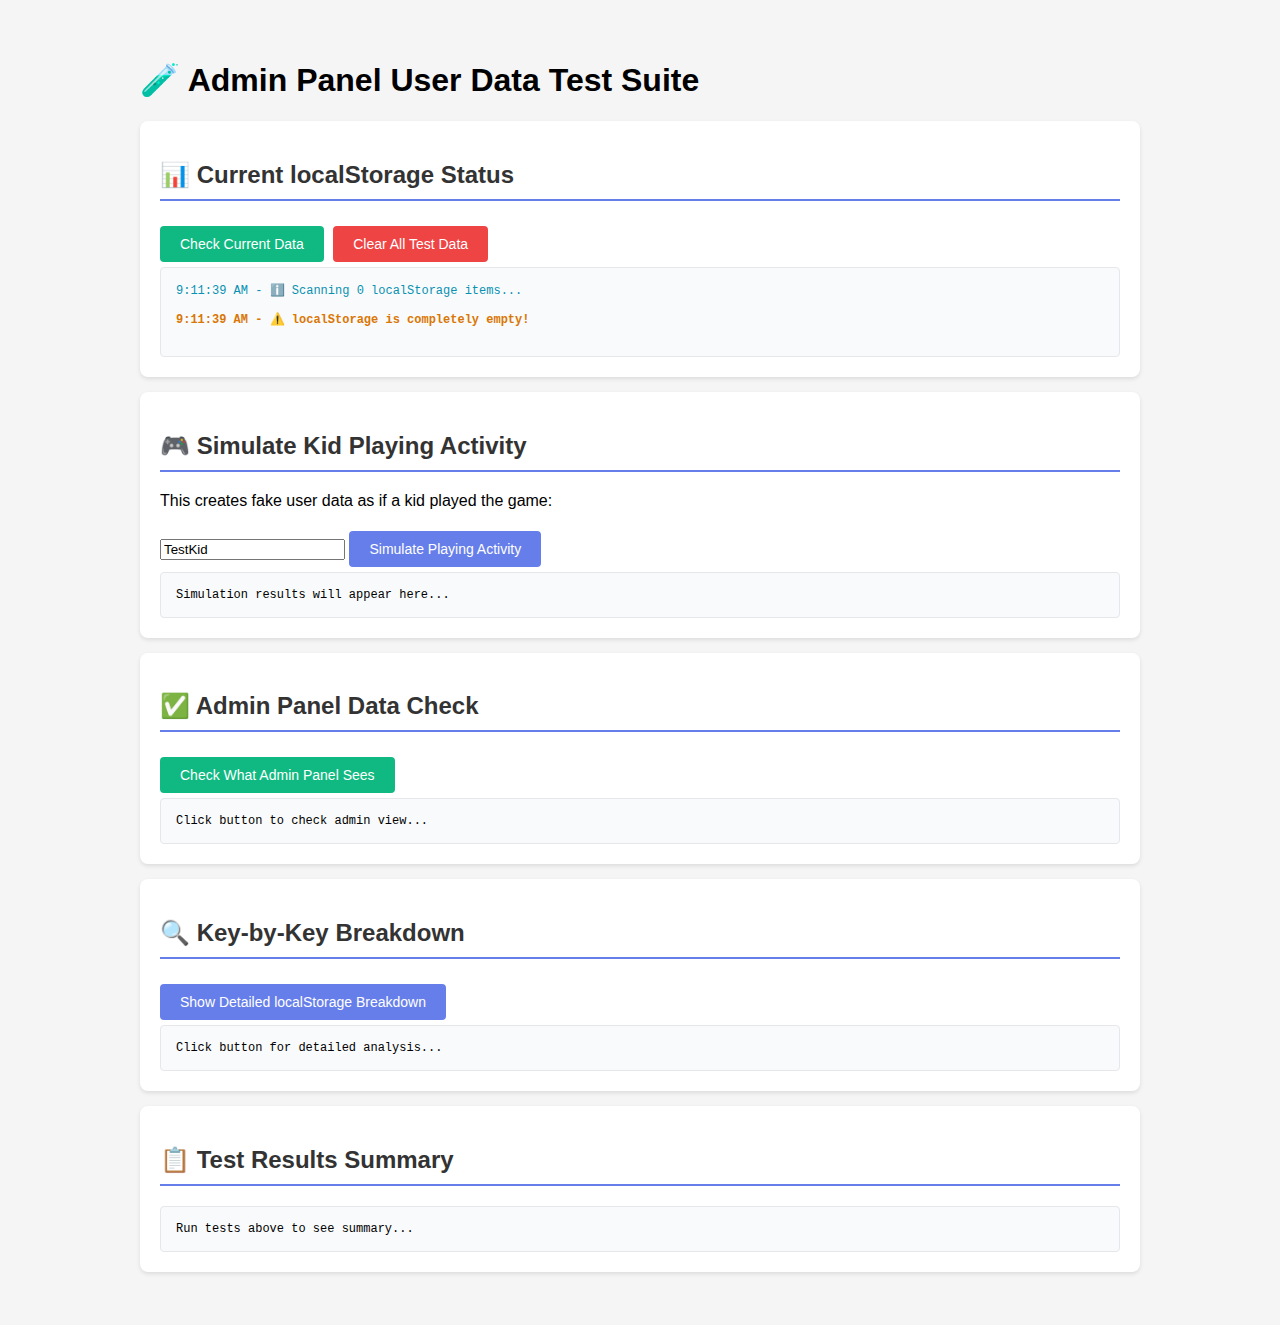
<file: TEST_ADMIN_DATA.html>
<!DOCTYPE html>
<html lang="en">
<head>
  <meta charset="UTF-8">
  <meta name="viewport" content="width=device-width, initial-scale=1.0">
  <title>Admin Panel Test - User Data Verification</title>
  <style>
    body {
      font-family: Arial, sans-serif;
      max-width: 1000px;
      margin: 20px auto;
      padding: 20px;
      background: #f5f5f5;
    }
    .test-section {
      background: white;
      padding: 20px;
      margin: 15px 0;
      border-radius: 8px;
      box-shadow: 0 2px 4px rgba(0,0,0,0.1);
    }
    h2 {
      color: #333;
      border-bottom: 2px solid #667eea;
      padding-bottom: 10px;
    }
    button {
      background: #667eea;
      color: white;
      border: none;
      padding: 10px 20px;
      border-radius: 4px;
      cursor: pointer;
      font-size: 14px;
      margin: 5px 5px 5px 0;
    }
    button:hover {
      background: #5568d3;
    }
    .button-danger {
      background: #ef4444;
    }
    .button-danger:hover {
      background: #dc2626;
    }
    .button-success {
      background: #10b981;
    }
    .button-success:hover {
      background: #059669;
    }
    .output {
      background: #f9fafb;
      border: 1px solid #e5e7eb;
      padding: 15px;
      border-radius: 4px;
      font-family: monospace;
      font-size: 12px;
      max-height: 400px;
      overflow-y: auto;
      white-space: pre-wrap;
      word-break: break-word;
    }
    .success { color: #059669; font-weight: bold; }
    .error { color: #dc2626; font-weight: bold; }
    .warning { color: #d97706; font-weight: bold; }
    .info { color: #0891b2; }
    table {
      width: 100%;
      border-collapse: collapse;
      margin-top: 10px;
    }
    th, td {
      padding: 10px;
      text-align: left;
      border-bottom: 1px solid #e5e7eb;
    }
    th {
      background: #f3f4f6;
      font-weight: bold;
    }
    .user-data {
      background: #f0fdf4;
      padding: 10px;
      margin: 5px 0;
      border-left: 3px solid #10b981;
      border-radius: 2px;
    }
  </style>
</head>
<body>
  <h1>🧪 Admin Panel User Data Test Suite</h1>
  
  <div class="test-section">
    <h2>📊 Current localStorage Status</h2>
    <button class="button-success" onclick="checkLocalStorage()">Check Current Data</button>
    <button class="button-danger" onclick="clearAllData()">Clear All Test Data</button>
    <div id="localStorage-output" class="output">Click "Check Current Data" to scan localStorage...</div>
  </div>

  <div class="test-section">
    <h2>🎮 Simulate Kid Playing Activity</h2>
    <p>This creates fake user data as if a kid played the game:</p>
    <input type="text" id="testUsername" placeholder="Enter kid's name (e.g., Emma)" value="TestKid">
    <button onclick="simulateKidPlaying()">Simulate Playing Activity</button>
    <div id="simulate-output" class="output">Simulation results will appear here...</div>
  </div>

  <div class="test-section">
    <h2>✅ Admin Panel Data Check</h2>
    <button class="button-success" onclick="checkAdminPanelData()">Check What Admin Panel Sees</button>
    <div id="admin-check-output" class="output">Click button to check admin view...</div>
  </div>

  <div class="test-section">
    <h2>🔍 Key-by-Key Breakdown</h2>
    <button onclick="showDetailedBreakdown()">Show Detailed localStorage Breakdown</button>
    <div id="detailed-output" class="output">Click button for detailed analysis...</div>
  </div>

  <div class="test-section">
    <h2>📋 Test Results Summary</h2>
    <div id="test-summary" class="output">Run tests above to see summary...</div>
  </div>

  <script>
    // Hash function (same as in game)
    function hashUsername(name) {
      let hash = 0;
      for (let i = 0; i < name.length; i++) {
        hash = (hash << 5) - hash + name.charCodeAt(i);
        hash |= 0;
      }
      return Math.abs(hash);
    }

    function normalizeUsername(name) {
      return name.trim().replace(/\s+/g, " ").toLowerCase();
    }

    function log(elementId, message, type = 'info') {
      const output = document.getElementById(elementId);
      const timestamp = new Date().toLocaleTimeString();
      let colored = message;
      
      if (type === 'success') colored = `✅ ${message}`;
      else if (type === 'error') colored = `❌ ${message}`;
      else if (type === 'warning') colored = `⚠️ ${message}`;
      else colored = `ℹ️ ${message}`;
      
      output.innerHTML += `<div class="${type}">${timestamp} - ${colored}</div>\n`;
      output.scrollTop = output.scrollHeight;
    }

    function clearOutput(elementId) {
      document.getElementById(elementId).innerHTML = '';
    }

    function checkLocalStorage() {
      clearOutput('localStorage-output');
      log('localStorage-output', `Scanning ${localStorage.length} localStorage items...`, 'info');
      
      if (localStorage.length === 0) {
        log('localStorage-output', 'localStorage is completely empty!', 'warning');
        return;
      }

      let activityKeys = [];
      let settingsKeys = [];
      let otherKeys = [];

      for (let i = 0; i < localStorage.length; i++) {
        const key = localStorage.key(i);
        if (key.startsWith('activityProgress_')) {
          activityKeys.push(key);
        } else if (key.startsWith('userSettings_')) {
          settingsKeys.push(key);
        } else {
          otherKeys.push(key);
        }
      }

      log('localStorage-output', `Found ${activityKeys.length} activity progress keys`, activityKeys.length > 0 ? 'success' : 'warning');
      activityKeys.forEach(k => log('localStorage-output', `  • ${k}`, 'info'));

      log('localStorage-output', `Found ${settingsKeys.length} user settings keys`, settingsKeys.length > 0 ? 'success' : 'warning');
      settingsKeys.forEach(k => log('localStorage-output', `  • ${k}`, 'info'));

      if (otherKeys.length > 0) {
        log('localStorage-output', `Found ${otherKeys.length} other keys (game/sync/tracking data)`, 'info');
        otherKeys.forEach(k => log('localStorage-output', `  • ${k}`, 'info'));
      }
    }

    function simulateKidPlaying() {
      clearOutput('simulate-output');
      const name = document.getElementById('testUsername').value.trim();
      
      if (!name) {
        log('simulate-output', 'Please enter a name!', 'error');
        return;
      }

      const normalized = normalizeUsername(name);
      const userId = hashUsername(normalized);
      
      log('simulate-output', `Creating user: "${name}"`, 'info');
      log('simulate-output', `Normalized: "${normalized}"`, 'info');
      log('simulate-output', `User ID (hash): ${userId}`, 'info');

      // Simulate saving as the game would
      localStorage.setItem(
        `activityProgress_${userId}`,
        JSON.stringify({
          completed: true,
          score: 245,
          timestamp: new Date().toISOString(),
          plantStage: 3,
          achievements: ['first_activity', 'score_100'],
          sessionCount: 1
        })
      );

      localStorage.setItem(
        `userSettings_${userId}`,
        JSON.stringify({
          name: name,
          createdAt: new Date().toISOString(),
          theme: 'default',
          soundEnabled: true
        })
      );

      localStorage.setItem(`lastLogin_${userId}`, new Date().toISOString());
      localStorage.setItem(`userCreated_${userId}`, new Date().toISOString());

      log('simulate-output', `✅ Saved activityProgress_${userId}`, 'success');
      log('simulate-output', `✅ Saved userSettings_${userId}`, 'success');
      log('simulate-output', `✅ Saved lastLogin_${userId}`, 'success');
      log('simulate-output', `\nData saved! Now check "Admin Panel Data Check" below.`, 'success');
    }

    function checkAdminPanelData() {
      clearOutput('admin-check-output');
      const users = [];
      
      log('admin-check-output', 'Scanning for activity progress keys...', 'info');
      
      for (let i = 0; i < localStorage.length; i++) {
        const key = localStorage.key(i);
        
        if (key && key.startsWith('activityProgress_')) {
          const userId = key.replace('activityProgress_', '');
          try {
            const progressData = JSON.parse(localStorage.getItem(key)) || {};
            const settingsStr = localStorage.getItem(`userSettings_${userId}`) || '{"name":"Unknown"}';
            const settings = JSON.parse(settingsStr);
            
            users.push({
              userId,
              name: settings.name || 'Unknown Player',
              activities: progressData.sessionCount || 0,
              score: progressData.score || 0,
              plantStage: progressData.plantStage || 0,
              lastLogin: localStorage.getItem(`lastLogin_${userId}`)
            });

            log('admin-check-output', `Found user: ${settings.name} (ID: ${userId})`, 'success');
            log('admin-check-output', `  Score: ${progressData.score}, Plant Stage: ${progressData.plantStage}`, 'info');
          } catch (err) {
            log('admin-check-output', `Error parsing ${userId}: ${err.message}`, 'error');
          }
        }
      }

      if (users.length === 0) {
        log('admin-check-output', 'No users found in admin format!', 'error');
        log('admin-check-output', 'Try "Simulate Kid Playing Activity" first.', 'warning');
      } else {
        log('admin-check-output', `\n✅ Admin panel would see ${users.length} user(s):`, 'success');
        users.forEach((u, idx) => {
          log('admin-check-output', `\n${idx + 1}. ${u.name}`, 'success');
          log('admin-check-output', `   ID: ${u.userId}`, 'info');
          log('admin-check-output', `   Score: ${u.score} pts`, 'info');
          log('admin-check-output', `   Plant: Stage ${u.plantStage}`, 'info');
        });
      }
    }

    function showDetailedBreakdown() {
      clearOutput('detailed-output');
      log('detailed-output', `=== localStorage Detailed Breakdown ===\n`, 'info');
      log('detailed-output', `Total items: ${localStorage.length}\n`, 'info');

      const categories = {};
      
      for (let i = 0; i < localStorage.length; i++) {
        const key = localStorage.key(i);
        const value = localStorage.getItem(key);
        let category = 'Other';
        
        if (key.startsWith('activityProgress_')) category = 'Admin: Activity';
        else if (key.startsWith('userSettings_')) category = 'Admin: Settings';
        else if (key.startsWith('userCreated_')) category = 'Admin: Tracking';
        else if (key.startsWith('lastLogin_')) category = 'Admin: Tracking';
        else if (key.startsWith('kg_')) category = 'Game: State';
        else if (key.includes('sync')) category = 'Sync: Data';

        if (!categories[category]) categories[category] = [];
        categories[category].push({ key, size: value.length });
      }

      Object.keys(categories).sort().forEach(cat => {
        log('detailed-output', `\n${cat}:`, 'info');
        categories[cat].forEach(item => {
          log('detailed-output', `  • ${item.key} (${item.size} bytes)`, 'info');
        });
      });

      // Summary
      log('detailed-output', `\n=== Summary ===`, 'info');
      const totalSize = Object.values(categories).flat().reduce((sum, item) => sum + item.size, 0);
      log('detailed-output', `Total storage: ~${(totalSize / 1024).toFixed(2)} KB`, 'info');
      log('detailed-output', `Admin-compatible keys: ${(categories['Admin: Activity'] || []).length}`, 
        (categories['Admin: Activity'] || []).length > 0 ? 'success' : 'warning');
    }

    function clearAllData() {
      if (!confirm('⚠️ Clear all test data from localStorage?')) return;
      localStorage.clear();
      log('localStorage-output', 'All data cleared!', 'warning');
    }

    // Auto-check on load
    window.addEventListener('load', checkLocalStorage);
  </script>
</body>
</html>
</file>
